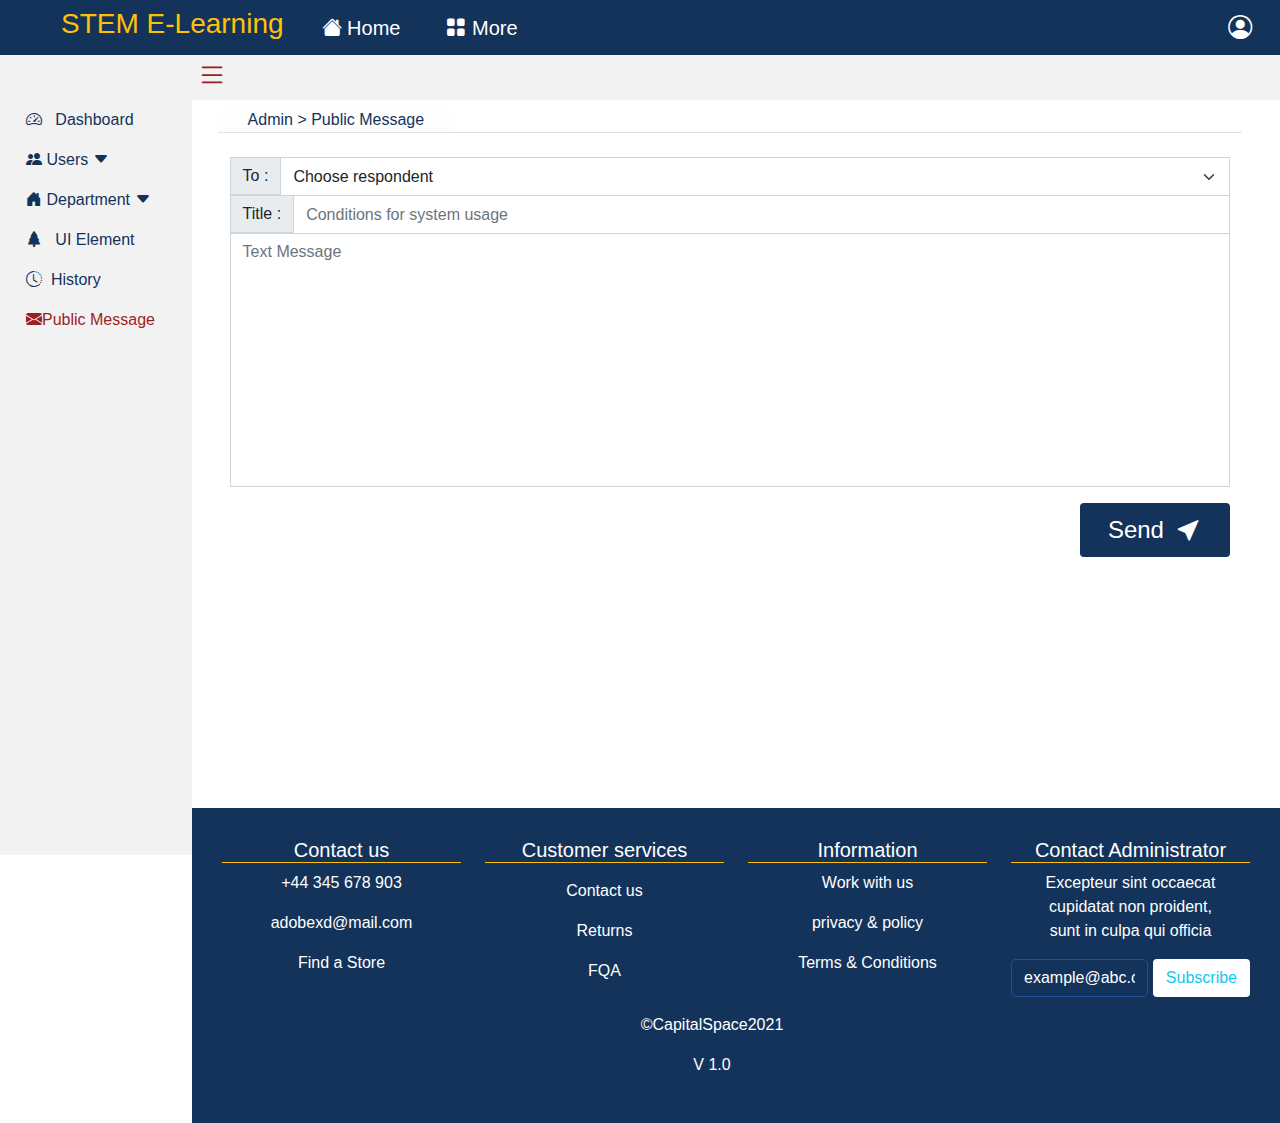
<file: src/app/admin/interfaces/public_sms/index.html>
<!DOCTYPE html>
<html>
    <head>
    <meta charset="UTF-8">
    <meta name="viewport" content="width=device-width, initial-scale=1.0">
    <link rel="stylesheet" href="../../../../assets/css/dashboard.css">
    <link rel="stylesheet" href="../../../../assets/css/bootstrap-5.0.2-dist/css/bootstrap.min.css">
    <link rel="stylesheet" href="../../../../assets/css/bootstrap-5.0.2-dist/icons/font/bootstrap-icons.css">
    <link rel="stylesheet" href="../../../../assets/css/footer.css">
</head>

<style>
   .bd-example thead{
        background:#13335b !important;
        opacity:0.8;
    }
    .table-responsive>.table{
        color:#13335b;
    }
    #search{
        width: 50%;
        border: 1px solid #13335b;
        justify-content: end;
        align-items: center;
    }
    .auto-nav>span>a{
        color:#13335b;
    }
     
    a{
        text-decoration:none
    } 
    .form-group>textarea{
        resize: none;
    }
    .form-group>.input-group>select:focus,.form-group>.input-group>input:focus,.form-group>textarea:focus{
        outline: none !important;
        box-shadow: none;
    }
    .button>.mybtn{
        width: 150px;
        background: #13335b;
        outline: none;
        box-shadow: none;
        font-size: 24px;
    }
    .panel{
        height: 69.7vh;
    }

</style>
<body>
    <nav class="header navbar fixed-top navbar-expand-sm navbar-light mb-3 flex-row d-flex ">
        <div class="container-fluid head" >
            <a href="../../../"  class="nav-brand text-warning" style="margin-left: 49px;">
                <h3>STEM E-Learning</h3>
            </a>
            <span class="navbar-toggler " type="button" data-bs-toggle="collapse" data-bs-target="#navbarCollapse" aria-controls="navbarCollapse" aria-expanded="false" aria-label="Toggle navigation">
                <span class="navbar-toggler-icon text-white "></span>
            </span>

                <div class="collapse navbar-collapse " id="navbarCollapse">
                <ul class="navbar-nav me-auto mb-2 mb-md-0 ">
                    <li class="nav-item ">
                        <a class="nav-link active text-white" aria-current="page" href="../../../">
                        <i class="bi bi-house-fill"></i>
                            Home
                        </a>
                    </li>
                    <li class="nav-item">
                        <a class="nav-link text-white" href="#">
                            <i class="bi bi-grid-fill"></i> more
                        </a>
                    </li>

                </ul>

                <!-- user account -->
                <span class="d-flex">
                    <a href="" class="nav-link text-white" title="Account">
                        <i class="bi bi-person-circle"></i> 
                        </a>
                </span>
            </div>
        </div>
    </nav>



    <!-- bottom nav -->
  
    <div class="bottom-nav container-fluid flex-row d-flex fixed navbar-expand-md navbar-light mb-3 justify-content-start align-item-center" >

        <div class="flex-start d-flex " id="sidenav_icon">
            <label for="check">
                <i class="bi bi-list" id="sidebar-btn"></i>
            </label>
        </div>
    </div>


    <!-- container with sidebar and maincontainer -->
<div class="flex-container">

    <!-- sidebar start -->
    <div class="sidebar" >

        <a href="./../../" class="nav nav-link">
            <i class="bi bi-speedometer2"></i><span>  &nbsp; Dashboard</span>
        </a>
        <div class="accordion accordion-flush" id="accordionFlush nav nav-link">
            <a class="accordion-item">
                <a class="accordion-header " id="accordion-headingOne">
                    <a href="" class="nav nav-link  collapsed " data-bs-toggle="collapse" data-bs-target="#users-collapse" aria-expanded="false">
                         <i class="bi-people-fill"></i>
                       <span> Users</span>
                       <i class="bi bi-caret-down-fill" id="dropclass"></i>
                    </a>
                    
                </a>
                <div id="users-collapse" class="accordion-collapse collapse" aria-labelledby="flushheadingOne" data-bs-parent="#accordionFlush">
                    <div class="accordion-body mb-0 ">
                        <a href="./../students/" class=" nav-link flex-row d-flex  "style="">
                            <span class="d-flex flex-row pe-2"> <i class="bi bi-book-half"></i>&nbsp;<span>Students</span></span>
                        </a>
                        <a href="./../teachers/" class=" nav-link flex-row d-flex  "style="">
                            <span class="d-flex flex-row pe-2"> <i class="bi bi-pen-fill"></i>&nbsp;<span>Teachers</span></span>
                        </a>

                        <a href="./..//instructors/" class=" nav-link flex-row d-flex  "style="">
                            <span class="d-flex flex-row pe-2"> <i class="bi bi-person-check-fill"></i>&nbsp;<span>Instructors</span></span>
                        </a>


                    </div>
                </div>
            </a>

        </div>

        <div class="accordion accordion-flush" id="accordionFlush nav nav-link">
            <a class="accordion-item">
                <a class="accordion-header " id="accordion-headingOne">
                    <a href="" class="nav nav-link  collapsed " data-bs-toggle="collapse" data-bs-target="#flush-collapseOne" aria-expanded="false">
                         <i class="bi-house-door-fill"></i>
                       <span> Department</span>
                       <i class="bi bi-caret-down-fill" id="dropclass"></i>
                    </a>
                    
                </a>
                <div id="flush-collapseOne" class="accordion-collapse collapse" aria-labelledby="flushheadingOne" data-bs-parent="#accordionFlush">
                    <div class="accordion-body mb-0 ">
                        <a href="" class=" nav-link flex-row d-flex  "style="">
                            
                            <span class="d-flex flex-row pe-2"> <i class="bi bi-eye-fill"></i>&nbsp;<span>view</span></span>
                        </a>

                    </div>
                </div>
            </a>

        </div>
        <a href="" class="nav nav-link">
            <i class="bi bi-tree-fill"></i><span>  &nbsp; UI Element</span>
        </a>
       
        <a href="" class="nav nav-link d-flex flex-row">
            <i class="bi bi-clock-history"></i>            
            <span>  &nbsp; History</span>
        </a>
        <a href="./" class="nav nav-link active">
            <span class="d-flex flex-row"><i class="bi bi-envelope-fill"></i><span> Public Message</span></span>
        </a>

    </div>

    <!-- sidebar end -->

    <!-- main container -->
    <div class="contain">
            
        <div class="mt-2 mb-3 border-bottom my-12 auto-nav " style="overflow-y:hidden;">
            <span class="card-title" style="padding:30px;"> <a href="./../../">Admin</a> > <a href="./">Public Message</a></span>
        </div>
    
        <div class="container ">
                
            <div class="row my-4">
                <div class="col-md-12">
                    <div class="panel panel-default">
                        <div class="panel-body message">
                            <form action="" class="card border-0 ">
                                <div class="form-group">
                                   <div class="input-group">
                                        <span class="input-group-text rounded-0">To :</span>
                                        <select name="users" id="" class="form-select border-bottom-0 rounded-0">
                                            <option value="" disabled selected >Choose respondent</option>
                                            <option value="all" class="form-control">All (Students, Teachers & Instructors)</option>
                                            <option value="student" class="form-control">Students</option>
                                            <option value="teacher" class="form-control">Teachers</option>
                                            <option value="instructor" class="form-control">Instructors</option>
                                        </select>
                                   </div>
                                   <div class="input-group">
                                       <span class="input-group-text rounded-0">Title : </span>
                                       <input type="text" class="form-control rounded-0 border-bottom-0" name="" placeholder="Conditions for system usage">
                                    </div>
                                    <textarea name="" class="form-control rounded-0 h-100" cols="100" rows="10" placeholder="Text Message" ></textarea>

                                </div>
                               <div class="d-flex justify-content-end py-3 button">
                                <button type="submit" class="btn btn-default  py-2 d-flex justify-content-center text-center text-white mybtn">Send &nbsp;<i class="bi bi-cursor-fill text-white"></i></button>
                               </div>
                            </form>
                        </div>
                    </div>
                </div>
                

            </div>
        </div>   
       
        
    </div>


</div>
<footer class="container-fluid relative-bottom footer">
    <div class="row text-center" >
            <div class="col-md-6 col-lg-3 text-white ">
                   
                   <h5 class="title">Contact us</h5>
                   <!-- </a> -->
                    <address>
                    +44 345 678 903
                    </address>
                    <address>
                    adobexd@mail.com 
                    </address>
                    <p>Find a Store</p>
            </div>
            <div class="col-md-6 col-lg-3 text-white">
                    <h5 class="title">Customer services</h5>
                    <p class="text-white text-center">
                            <address> Contact us</address>
                            <address>Returns</address>
                            <address>FQA</address>
                    </p>
            </div>
            <div class="col-md-6 col-lg-3 text-white">
                    <h5 class="title">Information</h5>
                    <address>
                    Work with us
                    </address>
                    <address>
                    privacy &amp policy
                    </address>
                    <address>
                    Terms &amp Conditions
                    </address>
            </div>
            <div class="col-md-6 col-lg-3 text-white">
                    <h5 class="title">Contact Administrator</h5>
                    <p class="container">Excepteur sint occaecat cupidatat non proident, sunt in culpa qui officia</p>
                    <p>
                            <form class="flex-inline d-flex">
                                    <span class="form-group" id="subscribe"> 
                                            <input type="email" class="form-control" placeholder="example@abc.com">
                                    </span>
                                    &nbsp;
                                    <button class="btn text-info bg-white" type="submit">Subscribe</button>
                            </form>
                            
                    </p>
            </div>   
    </div>
    <p class="text-center medium text-white alert-dismissible ">&copy;CapitalSpace2021</p>
    <p class="text-center medium text-white alert-dismissible text-large">V 1.0</p>
</footer>

<script src="../../../../assets/css/bootstrap-5.0.2-dist/js/bootstrap.min.js"></script>


</boody>
</html>
</file>
<file: src/assets/css/dashboard.css>
*,html,body{
    box-sizing: border-box;
    margin: 0;
    padding: 0;
    font-family: sans-serif,serif;
}


.header.navbar{
    background: #13335b;
    text-transform: capitalize;
    z-index: 7;
    height: 55px;
}

#navbarCollapse{
    z-index: 10 !important;
    background: #13335b !important;
}

#navbarCollapse>ul>li{
    margin-left: 30px;
    font-size: 20px;
    text-transform: capitalize;
}

#navbarCollapse>span>a[title="Account"]>i{
    font-size: 24px;
    font-weight: bold;
}

#side1{
    font-size:20px;
}


/* below top navigation */
.bottom-nav{
    padding-top: 1px;
    margin-top:50px;
    height: 50px;
    align-items: center;
    width: 100%;
    position: fixed;
    z-index: 1;
    background: #f2f2f2;
}

#sidenav_icon{
    padding: 20px;
    font-size: 30px;
    margin-left: 25px;
}
#sidebar-btn{
    color: #9c1f25;
    margin-left: 140px;
    font-weight: bold;
    text-decoration: solid #9c1f25;
}

#search_icon{
    color: #13335b;
    font-size: 20px;
    cursor: pointer;
}
#searchbar{
    align-items: center;
    width: 80%;
}
#search{
    width: 70%;
    float: right;
    padding: 5px;
    border: none;
    outline: none;
    padding-right: 30px;
}

#search_icon{
    z-index: 2;
    margin-left: -21px;
}
/* end below top navigation */

/* sidebar start */
.flex-container{
    display: flex;
    flex-direction: row;
}

.sidebar{
    width: 15%;
    float: left;
    margin-top: 90px;
    padding: 10px;
    height: 85vh;
    background: #f2f2f2;
    overflow-y:auto;
    position: fixed;
    overflow-y: scroll;  
    text-transform: capitalize;
    scrollbar-width: thick;
    scrollbar-color: #9c1f25 lightyellow !important;
     /* styling  scrollbar on firefox */
    -ms-overflow-style: scrollbar;
    /*hidding scroll bar on internet explorer*/
}
.sidebar a{
    color: #13335b ;
}

.accordion-body>#tech{
    font-size: 15px !important;
}
.sidebar a:hover{
    border-radius: 9px 0 0 9px;
    background: #c5c5c5;
    color: #9c1f25;
}
.sidebar::-webkit-scrollbar{
    width: 12px;
    height: 10px;
}
.sidebar::-webkit-scrollbar-track{
    background: #ffffff;
}
.sidebar::-webkit-scrollbar-thumb{
    background: #9c1f25;
    border-radius: 100px;
    border: 1px solid #f2f2f2;
}

.sidebar::-webkit-scrollbar-button{
    height: 10px;
}
.sidebar::-moz-scrollbar{
    width: 23px;
    background: #9c1f25;
}
.sidebar::-moz-scrollbar-thumb{
    background: #9c1f25;
    border-radius: 100px;
    border: 1px solid #f2f2f2;
}
.sidebar .active{
    color: #9c1f25 !important;
}


/* container and footer */
.contain{
    width: 80%;
    margin-left: 17%;
    margin-top: 100px;
}


.card-box {
    border: 1px solid #ddd;
    padding: 20px;
    margin-bottom: 30px;
    float: left;
    background: #eef7f3 !important;
    border-radius: 10px;
}
.card-box .card-thumbnail {
    max-height: 200px;
    overflow: hidden;
    border-radius: 10px;
    transition: 1s;
}
.card-box .card-thumbnail:hover {
    transform: scale(1.2);
}
.card-box h3 a {
    font-size: 20px;
    text-decoration: none;
}

.container .card-box>.card-body>h2{
    text-transform: capitalize !important;
    font-size: 34px;
}
.container .card-box>.card-body>p{
    color: #13335b !important;
}
  
.card-title,
.list-group-item{
    background: rgb(148,209,223,0.01)!important;
    color: #13335b !important;
}
.list-group-item{
    text-align: justify !important;
}



/* media queries for medium devices */
@media screen and (max-width:992px) {

    .card-box {
        border: 1px solid #ddd;
        padding: 20px;
        margin-bottom: 30px;
        float: left;
        width: 100%;
        border-radius: 10px;
        margin-left: 0;
    }

    .contain{
        width: 100%;
        margin-left: 10%;
        margin-top: 110px;
    }

    .bottom-nav{
        padding-top: -12px;
        margin-top:55px;
        width: 100%;
        height: 50px;
        background: #f2f2f2 center;
        align-items: center;
    }

        /* search and sidebar */
        #sidebar-btn{
            color: #9c1f25;
            margin-left: -60px;
            font-weight: bold;
            margin-top: -10px;
            text-decoration: solid #9c1f25;
        }
        #searchbar{
            align-items: center;
            width: 100%;
        }
        #search{
            width: 100%;
            float: right;
            border: none;
            outline: none;
        }

        .sidebar{
            margin-top: 105px;
            width: 10%;
        }
        .sidebar>a>span{
            display: none;
        }
        .sidebar>a>i{
            left: 0;
            margin-left: -15px;
        }

}


/* media queries for small devices */
@media screen and (max-width:34em) {
    .header{
        background: #13335b;
        text-transform: capitalize;
        z-index: 8 !important;
        height: 55px !important;
    }

    #navbarCollapse,.head{
        z-index: 10 !important;
        background: #13335b !important;
        width: 100%;
    }
    

    .bottom-nav{
        padding-top: -12px;
        margin-top:55px;
        width: 100%;
        height: 50px;
        background: #f2f2f2 center;
        align-items: center;
    }
    
    /* search and sidebar */
    #sidebar-btn{
        color: #9c1f25;
        margin-left: -60px;
        font-weight: bold;
        margin-top: -10px;
        text-decoration: solid #9c1f25;
    }
    #sidenav_icon{
        display: none;
    }
    #searchbar{
        align-items: center;
        width: 100%;
    }
    #search{
        width: 100%;
        float: right;
        border: none;
        outline: none;
    }

    /* cards */
    .card-box {
        border: 1px solid #ddd;
        padding: 20px;
        margin-bottom: 30px;
        float: left;
        border-radius: 10px;
        width: 100% !important;
        margin-left: 0;
    }
   .list-group-item  {
       justify-content: center;
       align-items: center;
       text-align: center !important;
   }
    /* container */
    .contain{
        width: 100%;
        margin-left: 0%;
        margin-top: 120px;
    }

    /* sidebar */
    .sidebar{
        left: -105px;
    }

    #check1:checked ~ .sidebar{
        width: 100%;
        z-index: 1;
        left: 205px;
    }

    #check1:checked ~ *.sidebar{
        left: -180px;
        margin-top: -24px;       
        transition: all 0.6s ease-in;
     }

}


#subscribe input{
    background: #13335b;
    outline: none;
    border-radius: 5px;
    border: 1px solid #1d5294;
}

#subscribe input:focus{
    background: #f2f2f2;
    color: #13335b;
}

#subscribe input:focus::placeholder{
    color: #13335b;
}


#subscribe input::placeholder{
    color: #ffffff !important;
}
</file>
<file: src/assets/css/footer.css>
.footer{
    padding: 30px;
    background: #13335b;
    margin-left: 15%;
    width: 85%;
}

.footer #subscribe input{
     outline: none;
}
.footer #subscribe input::placeholder{
    color: #ffffff !important;
   
}
.footer>.row>div> h5{
     border-bottom:  1px solid #ffc107 !important;

}
@media screen and (max-width:992px) {
    .footer{
        width: 90%;
        margin-left: 10%;
        text-align: center;
    }

}

@media screen and (max-width:34em) {
        /* footer */
        .footer{
            width: 100%;
            margin-left: 0%;
            text-align: center;
        }
}
</file>
